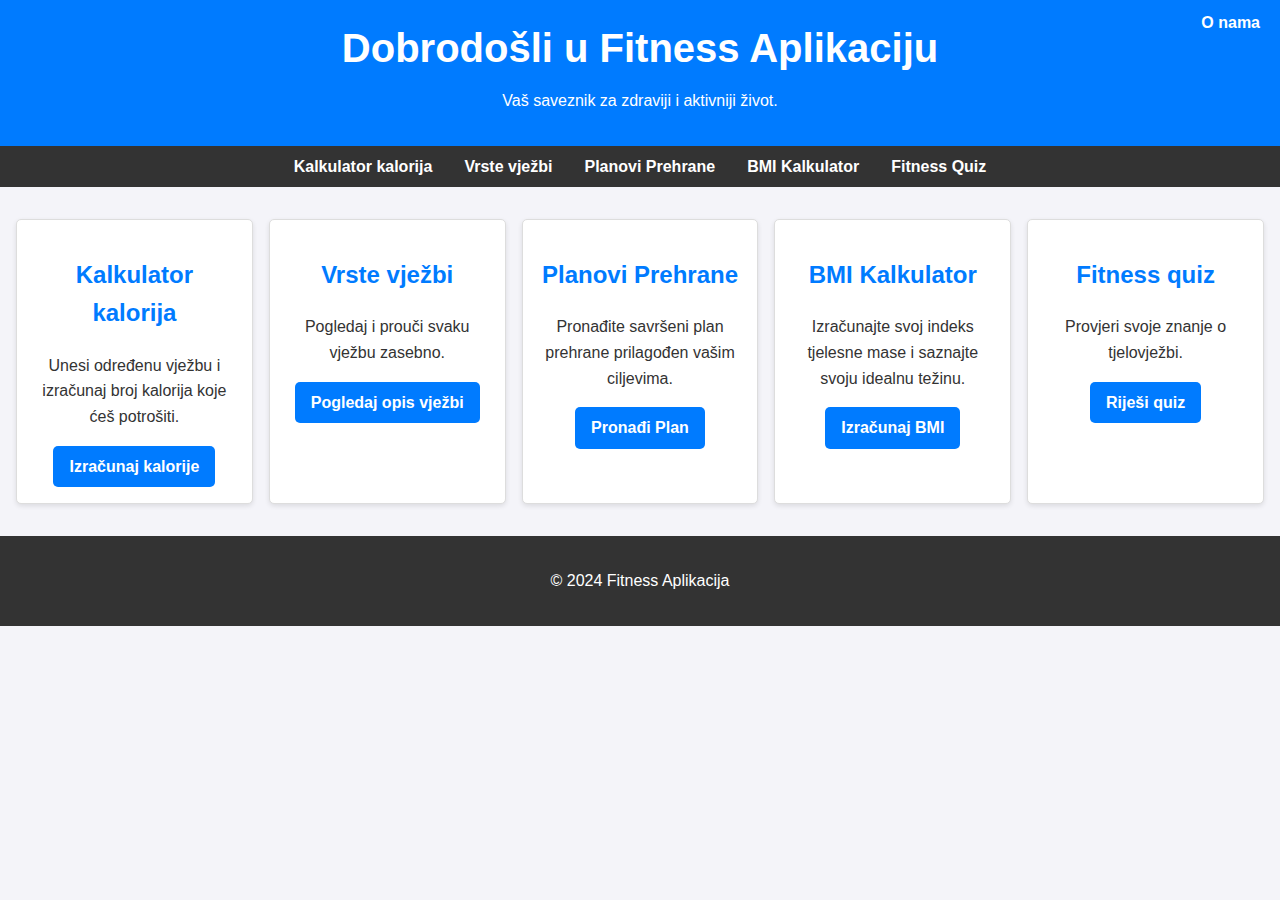
<file: indexglavni.html>
<!DOCTYPE html>
<html lang="hr">
<head>
    <meta charset="UTF-8">
    <meta name="viewport" content="width=device-width, initial-scale=1.0">
    <title>Fitness Aplikacija</title>
    <link rel="stylesheet" href="css/stylesglavni.css">
</head>
<body>
    <header>
        <h1>Dobrodošli u Fitness Aplikaciju</h1>
        <p>Vaš saveznik za zdraviji i aktivniji život.</p>
        <nav class="top-right-nav">
            <ul>
                <li><a href="sites/onama.html">O nama</a></li>
            </ul>
        </nav>
    </header>

    <nav class="main-nav">
        <ul>
            <li><a href="sites/index.html">Kalkulator kalorija</a></li>
            <li><a href="sites/vjezbe.html">Vrste vježbi</a></li>
            <li><a href="sites/plans.html">Planovi Prehrane</a></li>
            <li><a href="sites/about.html">BMI Kalkulator</a></li>
            <li><a href="sites/quiz.html">Fitness Quiz</a></li>
        </ul>
    </nav>

    <section class="features">
        <div class="feature">
            <h2>Kalkulator kalorija</h2>
            <p>Unesi određenu vježbu i izračunaj broj kalorija koje ćeš potrošiti.</p>
            <a href="sites/index.html" class="button">Izračunaj kalorije</a>
        </div>
        <div class="feature">
            <h2>Vrste vježbi</h2>
            <p>Pogledaj i prouči svaku vježbu zasebno.</p>
            <a href="sites/vjezbe.html" class="button">Pogledaj opis vježbi</a>
        </div>
        <div class="feature">
            <h2>Planovi Prehrane</h2>
            <p>Pronađite savršeni plan prehrane prilagođen vašim ciljevima.</p>
            <a href="sites/plans.html" class="button">Pronađi Plan</a>
        </div>
        <div class="feature">
            <h2>BMI Kalkulator</h2>
            <p>Izračunajte svoj indeks tjelesne mase i saznajte svoju idealnu težinu.</p>
            <a href="sites/about.html" class="button">Izračunaj BMI</a>
        </div>
        <div class="feature">
            <h2>Fitness quiz</h2>
            <p>Provjeri svoje znanje o tjelovježbi.</p>
            <a href="sites/quiz.html" class="button">Riješi quiz</a>
        </div>
    </section>

    <footer>
        <p>&copy; 2024 Fitness Aplikacija</p>
    </footer>
</body>
</html>
</file>
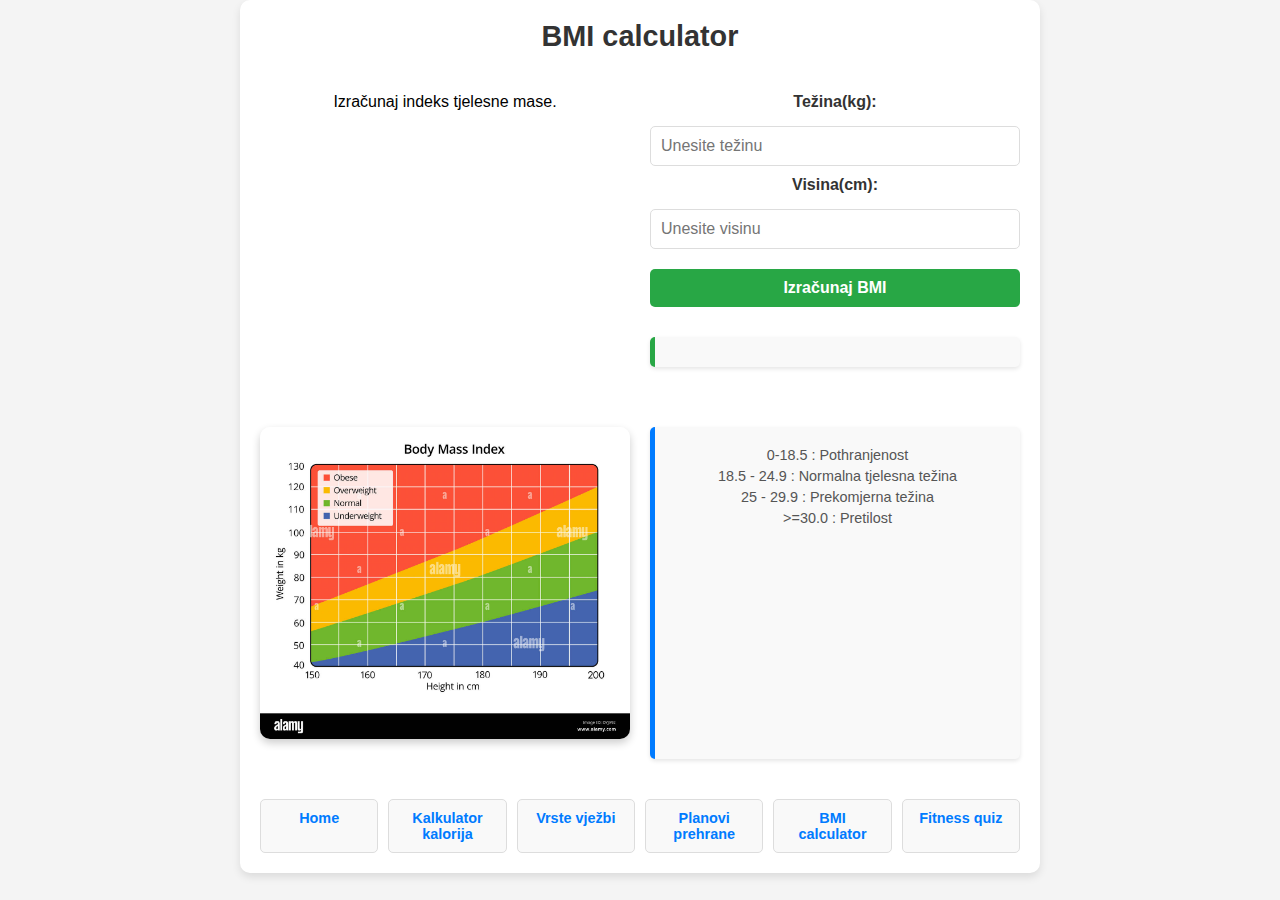
<file: sites/about.html>
<!DOCTYPE html>
<html lang="hr">
<head>
    <meta charset="UTF-8">
    <meta name="viewport" content="width=device-width, initial-scale=1.0">
    <title>BMI</title>
    <link rel="stylesheet" href="..\css\styles.css">
</head>
<body>
    <div class="container">
        <h1>BMI calculator</h1>
        <p>Izračunaj indeks tjelesne mase.</p>

        <div class="bmi-calculator">
           <label for="weight">Težina(kg):</label>
           <input type="number" id="weight" placeholder="Unesite težinu">
           
           <label for="height">Visina(cm):</label>
           <input type="number" id="height" placeholder="Unesite visinu">
           
           <button id="calculate-bmi">Izračunaj BMI</button> 
           <div id="bmi-result"></div>

        </div>
        <img src="..\images\body-mass-index-in-cm-and-kg-DYJX92.jpg" alt="BMI dijagram" class="bmi-dijagram">
     
        <div class="intervali">
            <p>0-18.5 : Pothranjenost</p>
            <p>18.5 - 24.9 : Normalna tjelesna težina</p>
            <p>25 - 29.9 : Prekomjerna težina</p>
            <p>>=30.0 : Pretilost</p>
        </div>


        <nav>
                <a href="..\indexglavni.html">Home</a>
                <a href="index.html">Kalkulator kalorija</a>
                <a href="vjezbe.html">Vrste vježbi</a>
                <a href="plans.html">Planovi prehrane</a>
                <a>BMI calculator</a>
                <a href="quiz.html">Fitness quiz</a>
        </nav>
        
    </div>
    <script src="..\js\bmi.js"></script>
</body>
</html>
</file>
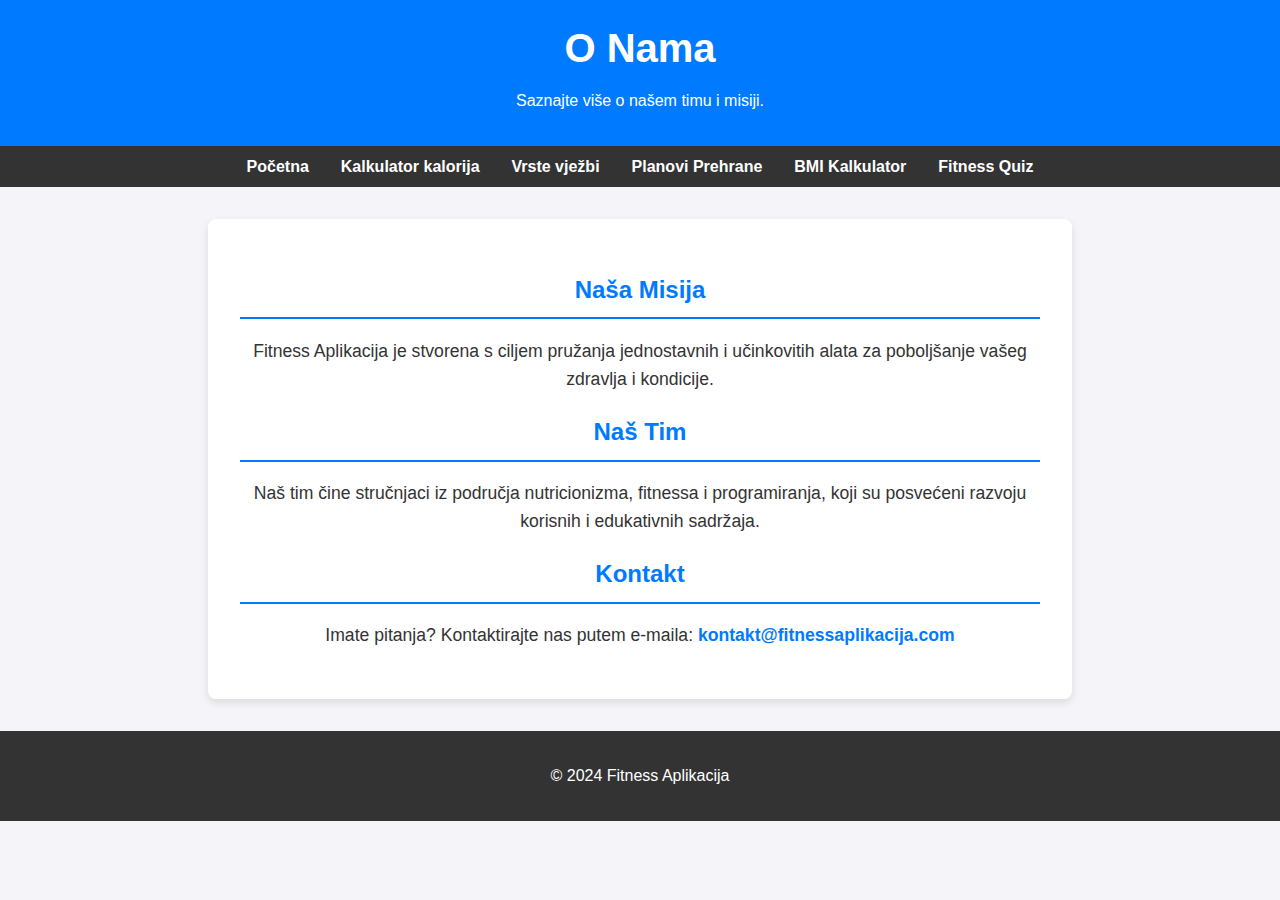
<file: sites/onama.html>
<!DOCTYPE html>
<html lang="hr">
<head>
    <meta charset="UTF-8">
    <meta name="viewport" content="width=device-width, initial-scale=1.0">
    <title>O Nama</title>
    <link rel="stylesheet" href="../css/stylesglavni.css">
</head>
<body>
    <header>
        <h1>O Nama</h1>
        <p>Saznajte više o našem timu i misiji.</p>
    </header>
    
    <nav class="main-nav">
        <ul>
            <li><a href="../indexglavni.html">Početna</a></li>
            <li><a href="index.html">Kalkulator kalorija</a></li>
            <li><a href="vjezbe.html">Vrste vježbi</a></li>
            <li><a href="plans.html">Planovi Prehrane</a></li>
            <li><a href="about.html">BMI Kalkulator</a></li>
            <li><a href="quiz.html">Fitness Quiz</a></li>
        </ul>
    </nav>

    <section class="about">
        <h2>Naša Misija</h2>
        <p>Fitness Aplikacija je stvorena s ciljem pružanja jednostavnih i učinkovitih alata za poboljšanje vašeg zdravlja i kondicije.</p>
        
        <h2>Naš Tim</h2>
        <p>Naš tim čine stručnjaci iz područja nutricionizma, fitnessa i programiranja, koji su posvećeni razvoju korisnih i edukativnih sadržaja.</p>
        
        <h2>Kontakt</h2>
        <p>Imate pitanja? Kontaktirajte nas putem e-maila: <strong>kontakt@fitnessaplikacija.com</strong></p>
    </section>

    <footer>
        <p>&copy; 2024 Fitness Aplikacija</p>
    </footer>
</body>
</html>
</file>
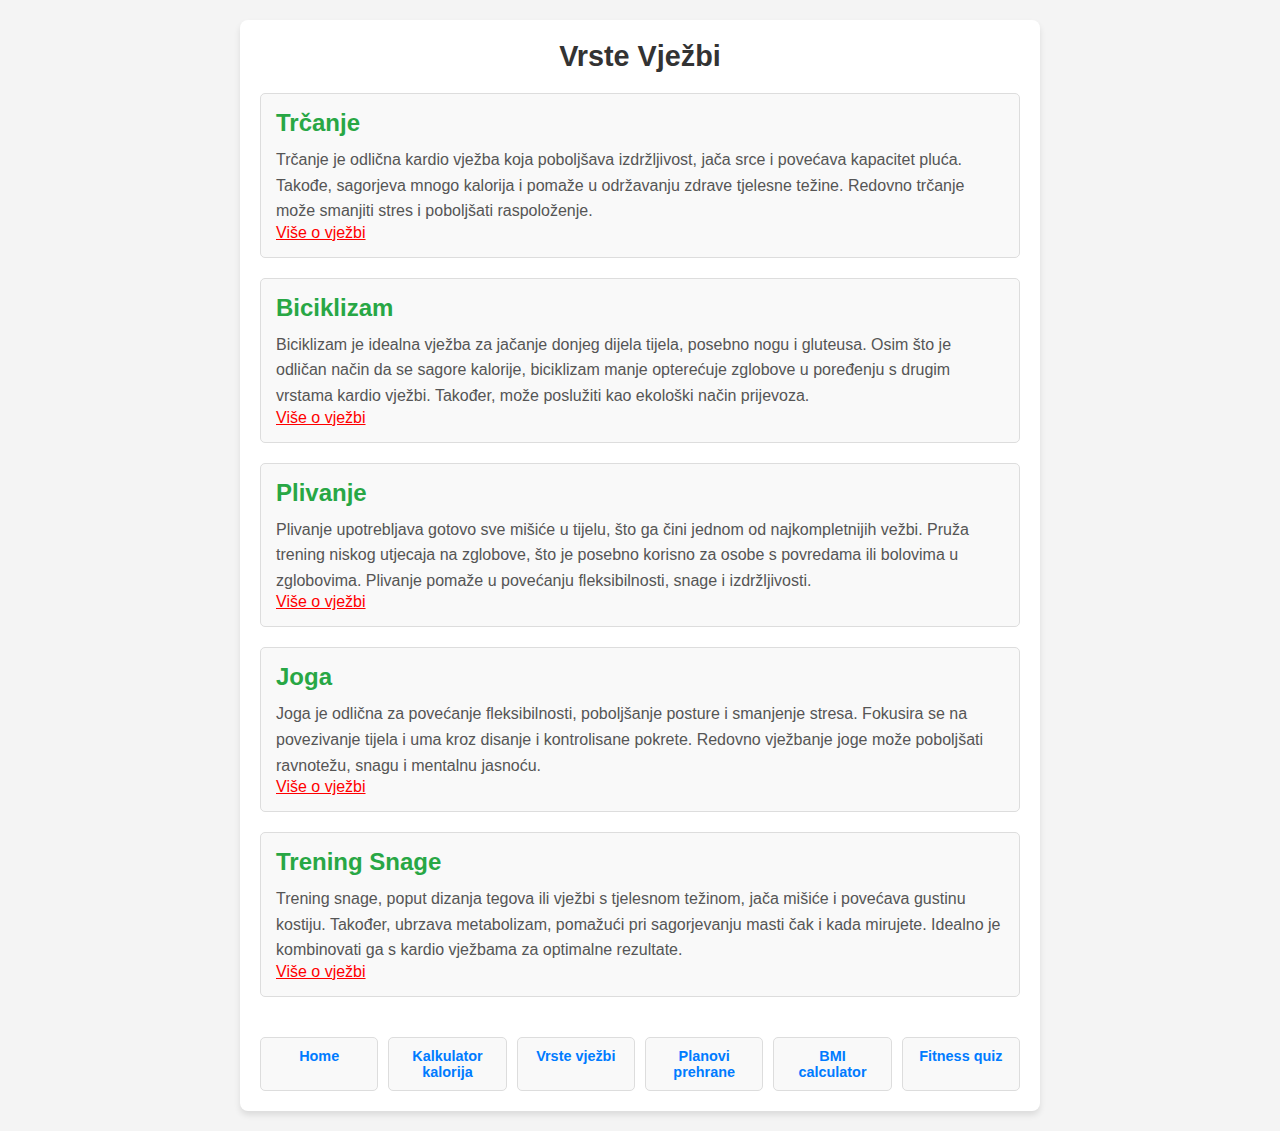
<file: sites/vjezbe.html>
<!DOCTYPE html>
<html lang="en">
<head>
    <meta charset="UTF-8">
    <meta name="viewport" content="width=device-width, initial-scale=1.0">
    <title>Vrste Vežbi</title>
    <link rel="stylesheet" href="..\css\vjezbestyles.css">
</head>
<body>
    <div class="container">
        <h1>Vrste Vježbi</h1>
        <div class="exercise">
            <h2>Trčanje</h2>
            <p>Trčanje je odlična kardio vježba koja poboljšava izdržljivost, jača srce i povećava kapacitet pluća. Takođe, sagorjeva mnogo kalorija i pomaže u održavanju zdrave tjelesne težine. Redovno trčanje može smanjiti stres i poboljšati raspoloženje.</p>
            <a href="https://hr.wikipedia.org/wiki/Tr%C4%8Danje">Više o vježbi</a>
        </div>
        <div class="exercise">
            <h2>Biciklizam</h2>
            <p>Biciklizam je idealna vježba za jačanje donjeg dijela tijela, posebno nogu i gluteusa. Osim što je odličan način da se sagore kalorije, biciklizam manje opterećuje zglobove u poređenju s drugim vrstama kardio vježbi. Također, može poslužiti kao ekološki način prijevoza.</p>
            <a href="https://hr.wikipedia.org/wiki/Biciklizam">Više o vježbi</a>
        </div>
        <div class="exercise">
            <h2>Plivanje</h2>
            <p>Plivanje upotrebljava gotovo sve mišiće u tijelu, što ga čini jednom od najkompletnijih vežbi. Pruža trening niskog utjecaja na zglobove, što je posebno korisno za osobe s povredama ili bolovima u zglobovima. Plivanje pomaže u povećanju fleksibilnosti, snage i izdržljivosti.</p>
            <a href="https://hr.wikipedia.org/wiki/Plivanje">Više o vježbi</a>
        </div>
        <div class="exercise">
            <h2>Joga</h2>
            <p>Joga je odlična za povećanje fleksibilnosti, poboljšanje posture i smanjenje stresa. Fokusira se na povezivanje tijela i uma kroz disanje i kontrolisane pokrete. Redovno vježbanje joge može poboljšati ravnotežu, snagu i mentalnu jasnoću.</p>
            <a href="https://hr.wikipedia.org/wiki/Joga">Više o vježbi</a>
        </div>
        <div class="exercise">
            <h2>Trening Snage</h2>
            <p>Trening snage, poput dizanja tegova ili vježbi s tjelesnom težinom, jača mišiće i povećava gustinu kostiju. Također, ubrzava metabolizam, pomažući pri sagorjevanju masti čak i kada mirujete. Idealno je kombinovati ga s kardio vježbama za optimalne rezultate.</p>
            <a href="https://krenizdravo.dnevnik.hr/budi-fit/vjezbe-vitalnost/trening-snage-u-teretani-dobro-strukturiran-program-treninga-moze-napraviti-znacajnu-razliku-evo-kako-ga-izraditi-i-s-kojim-vjezbama">Više o vježbi</a>
        </div>

        <nav>
            <a href="..\indexglavni.html">Home</a>
            <a href="index.html">Kalkulator kalorija</a>
            <a>Vrste vježbi</a>
            <a href="plans.html">Planovi prehrane</a>
            <a href="about.html">BMI calculator</a>
            <a href="quiz.html">Fitness quiz</a>
        </nav>
    </div>
</body>
</html>
</file>
<file: css/stylesglavni.css>
body {
    font-family: Arial;
    line-height: 1.6;
    margin: 0;
    padding: 0;
    background-color: #f4f4f9;
    color: #333;
}

header {
    text-align: center;
    background: #007BFF;
    color: white;
    padding: 16px 0;   
}

header h1 {
    margin: 0;
    font-size: 40px;
}

header p {
    margin: 8px 0 16px;
}


.main-nav {
    background: #333;
    color: white;
    padding: 8px 0;
}

.main-nav ul {
    list-style: none;
    display: flex;
    justify-content: center;
    margin: 0;
    padding: 0;
}

.main-nav ul li {
    margin: 0 16px;
}

.main-nav ul li a {
    color: white;
    text-decoration: none;
    font-weight: bold;
}

.main-nav ul li a:hover {
    text-decoration: underline;
}

.features {
    display: flex;
    flex-wrap: wrap;
    justify-content: center;
    margin: 2rem 1rem;
    gap: 1rem;
}

.feature {
    background: white;
    border: 1px solid #ddd;
    border-radius: 5px;
    box-shadow: 0 2px 5px rgba(0, 0, 0, 0.1);
    padding: 1rem;
    text-align: center;
    flex: 1 1 200px;
    max-width: 300px;
}

.feature h2 {
    color: #007BFF;
}

.feature p {
    margin: 1rem 0rem;
}

.feature .button {
    display: inline-block;
    padding: 0.5rem 1rem;
    color: white;
    background: #007BFF;
    text-decoration: none;
    border-radius: 5px;
    font-weight: bold;
}

.feature .button:hover {
    background: #0056b3;
}

footer {
    text-align: center;
    padding: 1rem;
    background: #333;
    color: white;
}

.top-right-nav {
    position: absolute;
    top: 10px;
    right: 20px;
}
.top-right-nav ul {
    list-style: none;
    margin: 0;
    padding: 0;
}

.top-right-nav ul li a {
    color: white;
    text-decoration: none;
    font-weight: bold;
    background: #007BFF;
    border-radius: 5px;
}
.top-right-nav ul li a:hover {
    background: #0056b3;
}

.about {
    max-width: 800px;
    margin: 2rem auto;
    padding: 2rem;
    background: #ffffff;
    border-radius: 8px;
    box-shadow: 0 4px 8px rgba(0, 0, 0, 0.1);
    text-align: center;
}
.about h2 {
    color: #007BFF;
    border-bottom: 2px solid #007BFF;
    padding-bottom: 0.5rem;
    margin-bottom: 1rem;
}
.about p {
    font-size: 1.1rem;
    line-height: 1.6;
    color: #333;
}
.about strong {
    color: #007BFF;
}
</file>
